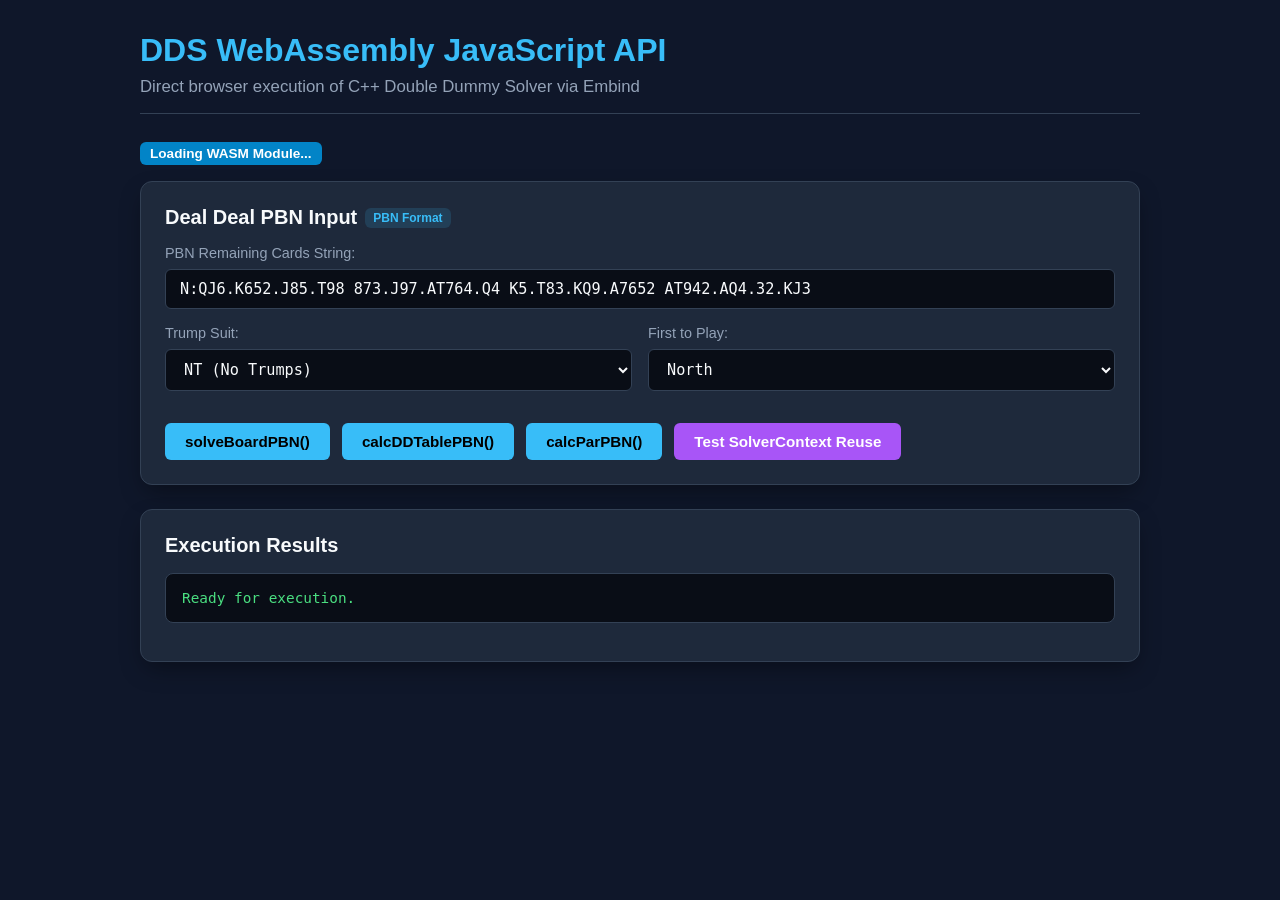
<file: ben/dds3_api_demo.html>
<!DOCTYPE html>
<html lang="en">

<head>
    <meta charset="UTF-8">
    <script src="coi-serviceworker.js"></script>
    <meta name="viewport" content="width=device-width, initial-scale=1.0">
    <title>DDS WebAssembly JavaScript API Demo</title>
    <style>
        :root {
            --bg-color: #0f172a;
            --card-bg: #1e293b;
            --card-border: #334155;
            --primary: #38bdf8;
            --primary-hover: #0284c7;
            --accent: #a855f7;
            --text-main: #f8fafc;
            --text-muted: #94a3b8;
            --success: #4ade80;
            --error: #f87171;
            --code-bg: #090d16;
        }

        body {
            font-family: -apple-system, BlinkMacSystemFont, "Segoe UI", Roboto, Helvetica, Arial, sans-serif;
            background-color: var(--bg-color);
            color: var(--text-main);
            margin: 0;
            padding: 32px;
            box-sizing: border-box;
        }

        .container {
            max-width: 1000px;
            margin: 0 auto;
        }

        header {
            margin-bottom: 28px;
            border-bottom: 1px solid var(--card-border);
            padding-bottom: 16px;
        }

        h1 {
            color: var(--primary);
            margin: 0 0 8px 0;
            font-size: 2rem;
            font-weight: 700;
        }

        p.subtitle {
            color: var(--text-muted);
            margin: 0;
            font-size: 1.05rem;
        }

        .card {
            background-color: var(--card-bg);
            border: 1px solid var(--card-border);
            border-radius: 12px;
            padding: 24px;
            margin-bottom: 24px;
            box-shadow: 0 10px 25px -5px rgba(0, 0, 0, 0.4);
        }

        h2 {
            font-size: 1.25rem;
            margin-top: 0;
            margin-bottom: 16px;
            color: var(--text-main);
            display: flex;
            align-items: center;
            gap: 8px;
        }

        .badge {
            background: rgba(56, 189, 248, 0.15);
            color: var(--primary);
            font-size: 0.75rem;
            padding: 3px 8px;
            border-radius: 6px;
            font-weight: 600;
        }

        .input-group {
            display: flex;
            flex-direction: column;
            gap: 8px;
            margin-bottom: 16px;
        }

        label {
            font-size: 0.9rem;
            color: var(--text-muted);
            font-weight: 500;
        }

        input[type="text"],
        select {
            background-color: var(--code-bg);
            border: 1px solid var(--card-border);
            color: var(--text-main);
            padding: 10px 14px;
            border-radius: 6px;
            font-family: monospace;
            font-size: 0.95rem;
            width: 100%;
            box-sizing: border-box;
        }

        input[type="text"]:focus,
        select:focus {
            outline: none;
            border-color: var(--primary);
        }

        .btn-group {
            display: flex;
            flex-wrap: wrap;
            gap: 12px;
            margin-top: 16px;
        }

        button {
            background-color: var(--primary);
            color: #000;
            border: none;
            padding: 10px 20px;
            border-radius: 6px;
            font-weight: 600;
            font-size: 0.95rem;
            cursor: pointer;
            transition: all 0.2s ease;
        }

        button:hover {
            background-color: var(--primary-hover);
            color: #fff;
            transform: translateY(-1px);
        }

        button.btn-accent {
            background-color: var(--accent);
            color: #fff;
        }

        button.btn-accent:hover {
            background-color: #9333ea;
        }

        .output-box {
            background-color: var(--code-bg);
            border: 1px solid var(--card-border);
            border-radius: 8px;
            padding: 16px;
            font-family: ui-monospace, SFMono-Regular, Menlo, Monaco, Consolas, monospace;
            font-size: 0.9rem;
            color: var(--success);
            white-space: pre-wrap;
            word-break: break-all;
            max-height: 400px;
            overflow-y: auto;
        }

        table.dd-table {
            width: 100%;
            border-collapse: collapse;
            margin-top: 12px;
        }

        table.dd-table th,
        table.dd-table td {
            border: 1px solid var(--card-border);
            padding: 8px 12px;
            text-align: center;
        }

        table.dd-table th {
            background-color: rgba(255, 255, 255, 0.05);
            color: var(--primary);
        }

        .status {
            display: inline-block;
            padding: 4px 10px;
            border-radius: 6px;
            font-size: 0.85rem;
            font-weight: 600;
            margin-bottom: 16px;
        }

        .status.loading {
            background-color: #0284c7;
            color: white;
        }

        .status.ready {
            background-color: #166534;
            color: #bbf7d0;
        }

        .status.error {
            background-color: #991b1b;
            color: #fecaca;
        }
    </style>
</head>

<body>
    <div class="container">
        <header>
            <h1>DDS WebAssembly JavaScript API</h1>
            <p class="subtitle">Direct browser execution of C++ Double Dummy Solver via Embind</p>
        </header>

        <div id="status" class="status loading">Loading WASM Module...</div>

        <div class="card">
            <h2>Deal Deal PBN Input <span class="badge">PBN Format</span></h2>
            <div class="input-group">
                <label for="pbn">PBN Remaining Cards String:</label>
                <input type="text" id="pbn"
                    value="N:QJ6.K652.J85.T98 873.J97.AT764.Q4 K5.T83.KQ9.A7652 AT942.AQ4.32.KJ3">
            </div>

            <div style="display: flex; gap: 16px;">
                <div class="input-group" style="flex: 1;">
                    <label for="trump">Trump Suit:</label>
                    <select id="trump">
                        <option value="4" selected>NT (No Trumps)</option>
                        <option value="0">♠ Spades</option>
                        <option value="1">♥ Hearts</option>
                        <option value="2">♦ Diamonds</option>
                        <option value="3">♣ Clubs</option>
                    </select>
                </div>
                <div class="input-group" style="flex: 1;">
                    <label for="first">First to Play:</label>
                    <select id="first">
                        <option value="0" selected>North</option>
                        <option value="1">East</option>
                        <option value="2">South</option>
                        <option value="3">West</option>
                    </select>
                </div>
            </div>

            <div class="btn-group">
                <button onclick="runSolveBoard()">solveBoardPBN()</button>
                <button onclick="runCalcDDTable()">calcDDTablePBN()</button>
                <button onclick="runCalcPar()">calcParPBN()</button>
                <button onclick="runWithContext()" class="btn-accent">Test SolverContext Reuse</button>
            </div>
        </div>

        <div class="card">
            <h2>Execution Results</h2>
            <div id="table-output"></div>
            <pre id="output" class="output-box">Ready for execution.</pre>
        </div>
    </div>

    <!-- Load compiled WASM JS bundle -->
    <script src="dds3_wasm_api.js"></script>
    <script src="dds3_api.js"></script>
    <script>
        let ddsApi = null;
        let reusableContext = null;
        const outputElem = document.getElementById('output');
        const statusElem = document.getElementById('status');
        const tableOutputElem = document.getElementById('table-output');

        async function init() {
            try {
                ddsApi = await DDS.init();
                reusableContext = ddsApi.createContext();
                statusElem.textContent = "DDS WASM JS API Ready";
                statusElem.className = "status ready";
            } catch (err) {
                statusElem.textContent = "Failed to load WASM API: " + err.message;
                statusElem.className = "status error";
                outputElem.textContent = err.stack || err;
            }
        }

        function logOutput(obj) {
            outputElem.textContent = typeof obj === 'string' ? obj : JSON.stringify(obj, null, 2);
        }

        async function runSolveBoard() {
            if (!ddsApi) return;
            tableOutputElem.innerHTML = '';
            const pbn = document.getElementById('pbn').value;
            const trump = parseInt(document.getElementById('trump').value);
            const first = parseInt(document.getElementById('first').value);
            const res = ddsApi.solveBoardPBN(pbn, trump, first);
            logOutput(res);
        }

        async function runCalcDDTable() {
            if (!ddsApi) return;
            const pbn = document.getElementById('pbn').value;
            const res = ddsApi.calcDDTablePBN(pbn);
            logOutput(res);

            // Render DD Table
            const suits = ['♠', '♥', '♦', '♣', 'NT'];
            const seats = ['N', 'E', 'S', 'W'];
            let html = '<table class="dd-table"><thead><tr><th>Strain</th><th>N</th><th>E</th><th>S</th><th>W</th></tr></thead><tbody>';
            for (let strain = 0; strain < 5; strain++) {
                html += `<tr><th>${suits[strain]}</th>`;
                for (let seat = 0; seat < 4; seat++) {
                    html += `<td>${res.resTable[strain][seat]}</td>`;
                }
                html += '</tr>';
            }
            html += '</tbody></table>';
            tableOutputElem.innerHTML = html;
        }

        async function runCalcPar() {
            if (!ddsApi) return;
            tableOutputElem.innerHTML = '';
            const pbn = document.getElementById('pbn').value;
            const res = ddsApi.calcParPBN(pbn, 0);
            logOutput(res);
        }

        async function runWithContext() {
            if (!ddsApi || !reusableContext) return;
            tableOutputElem.innerHTML = '';
            const pbn = document.getElementById('pbn').value;
            const trump = parseInt(document.getElementById('trump').value);
            const first = parseInt(document.getElementById('first').value);

            reusableContext.resetForSolve();
            const start = performance.now();
            const res = ddsApi.solveBoardPBN(pbn, trump, first, [], [], -1, 3, 0, reusableContext);
            const elapsed = (performance.now() - start).toFixed(2);

            logOutput({
                note: `Solved using reusable SolverContext in ${elapsed} ms`,
                result: res
            });
        }

        window.onload = init;
    </script>
</body>

</html>
</file>
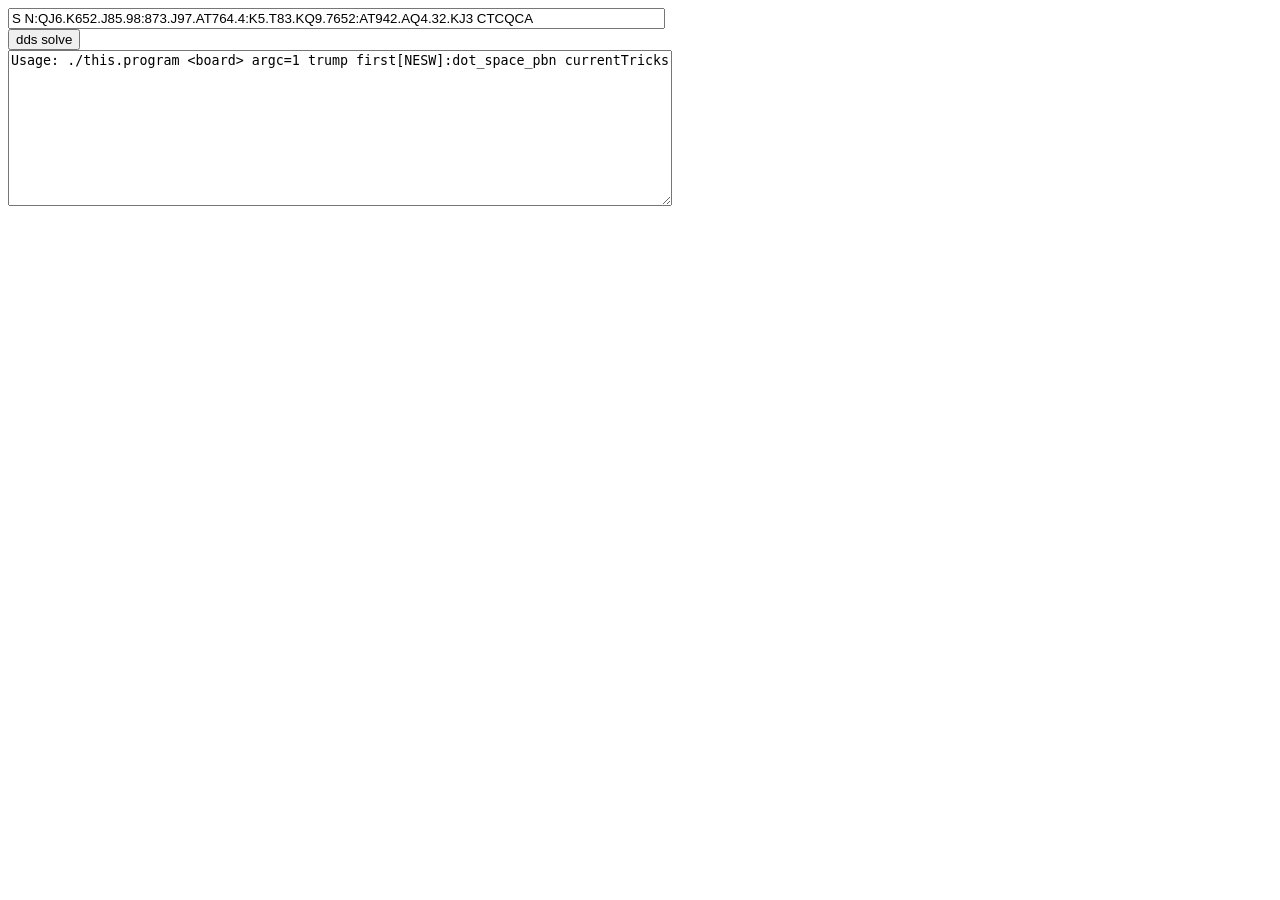
<file: dds/test_dds.html>
<html>
  <head>

  </head>
  <body>
    <input id="myinput" type="text" size="80"
        value="S N:QJ6.K652.J85.98:873.J97.AT764.4:K5.T83.KQ9.7652:AT942.AQ4.32.KJ3 CTCQCA"/>
    <br/><input type="button" id="main" value="dds solve" />
    <div id='status'></div>
    <div id='progress'></div>
    <div id='spinner'></div>
    <textarea id=output cols="80" rows="10"></textarea>
<script>
var statusElement = document.getElementById("status"),
  progressElement = document.getElementById("progress"),
  spinnerElement = document.getElementById("spinner"),
  Module = {
    internal_counter: 0,
    preRun: [],
    postRun: [],
    print: (function () {
      var e = document.getElementById("output");
      self.internal_counter++;
      return (
        e && (e.value = ""),
        function (t) {
          if (arguments.length) {
            t = Array.prototype.slice.call(arguments).join(" ");
            if ( t!== '') {
                console.log(t, arguments),
                e && ((e.value += t + "\n"), (e.scrollTop = e.scrollHeight));
            }
          }
        }
      );
    })(),
    setStatus: function (e) {
      if (
        (Module.setStatus.last ||
          (Module.setStatus.last = { time: Date.now(), text: "" }),
        e !== Module.setStatus.last.text)
      ) {
        var t = e.match(/([^(]+)\((\d+(\.\d+)?)\/(\d+)\)/),
          n = Date.now();
        (t && n - Module.setStatus.last.time < 30) ||
          ((Module.setStatus.last.time = n),
          (Module.setStatus.last.text = e),
          t
            ? ((e = t[1]),
              (progressElement.value = 100 * parseInt(t[2])),
              (progressElement.max = 100 * parseInt(t[4])),
              (progressElement.hidden = !1),
              (spinnerElement.hidden = !1))
            : ((progressElement.value = null),
              (progressElement.max = null),
              (progressElement.hidden = !0),
              e || (spinnerElement.style.display = "none")),
          (statusElement.innerHTML = e));
      }
    },
    totalDependencies: 0,
    monitorRunDependencies: function (e) {
      (this.totalDependencies = Math.max(this.totalDependencies, e)),
        Module.setStatus(
          e
            ? "Preparing... (" +
                (this.totalDependencies - e) +
                "/" +
                this.totalDependencies +
                ")"
            : "All downloads complete."
        );
    },
  };
Module.setStatus("Downloading..."),
  (window.onerror = function (e) {
    Module.setStatus("Exception thrown, see JavaScript console"),
      (spinnerElement.style.display = "none"),
      (Module.setStatus = function (e) {
        e && Module.printErr("[post-exception status] " + e);
      });
  });

      console.log('loaded');
      var button = document.getElementById("main");
      button.addEventListener(
          "click",
          function () {
              let v = document.getElementById("myinput").value;
              console.log(v);
              const f = v.split(" ");
              const p = f.at(1).split(":");
              const c = p.slice(1, p.length).join(' ');  
              //Module["callMain"](['S', "N:QJ6.K652.J85.T98 873.J97.AT764.Q4 K5.T83.KQ9.A7652 AT942.AQ4.32.KJ3", 'xxxxxx']);
              console.log([f.at(0), `${p[0]}:${c}`, f[2]])
              Module["callMain"]([f.at(0), `${p[0]}:${c}`, f[2]]);
            },
          false
        );    
</script>
<script async src=ddsSolveBoard.js></script>
  </body>
</html>
</file>
